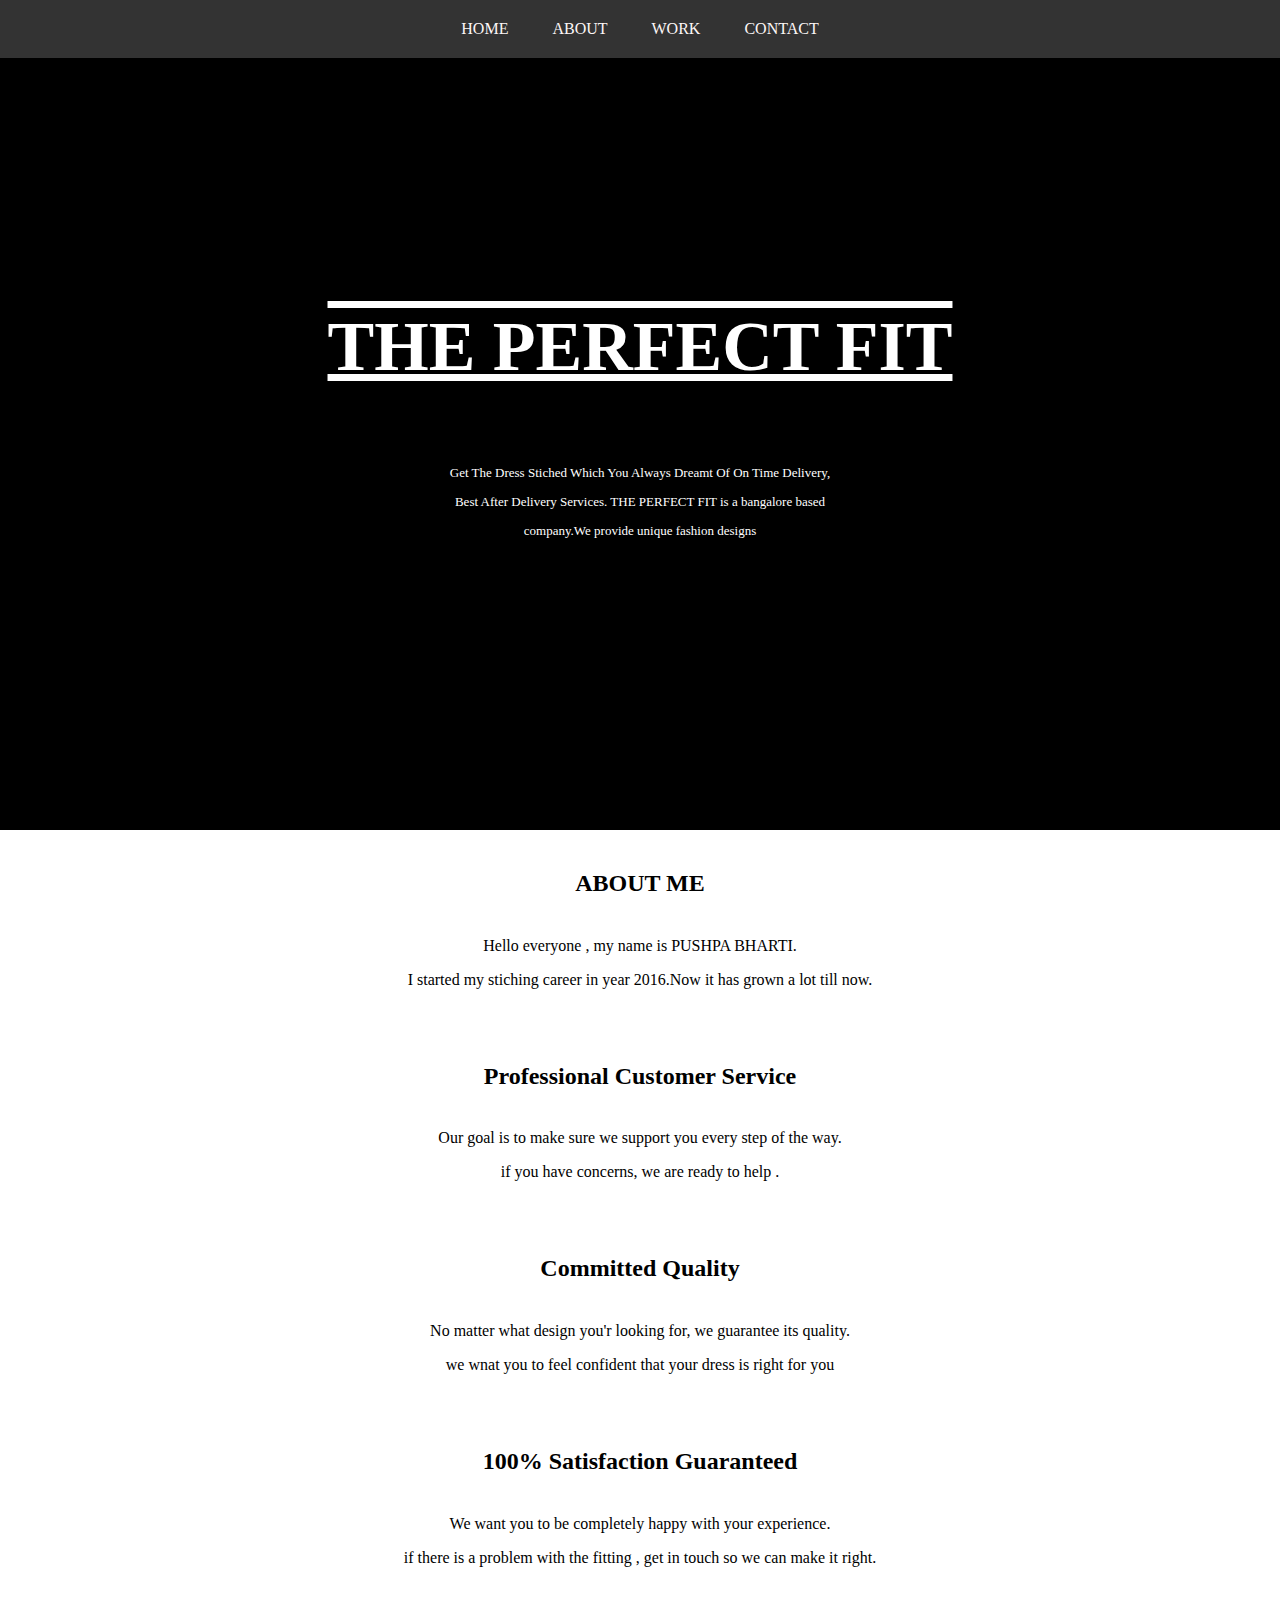
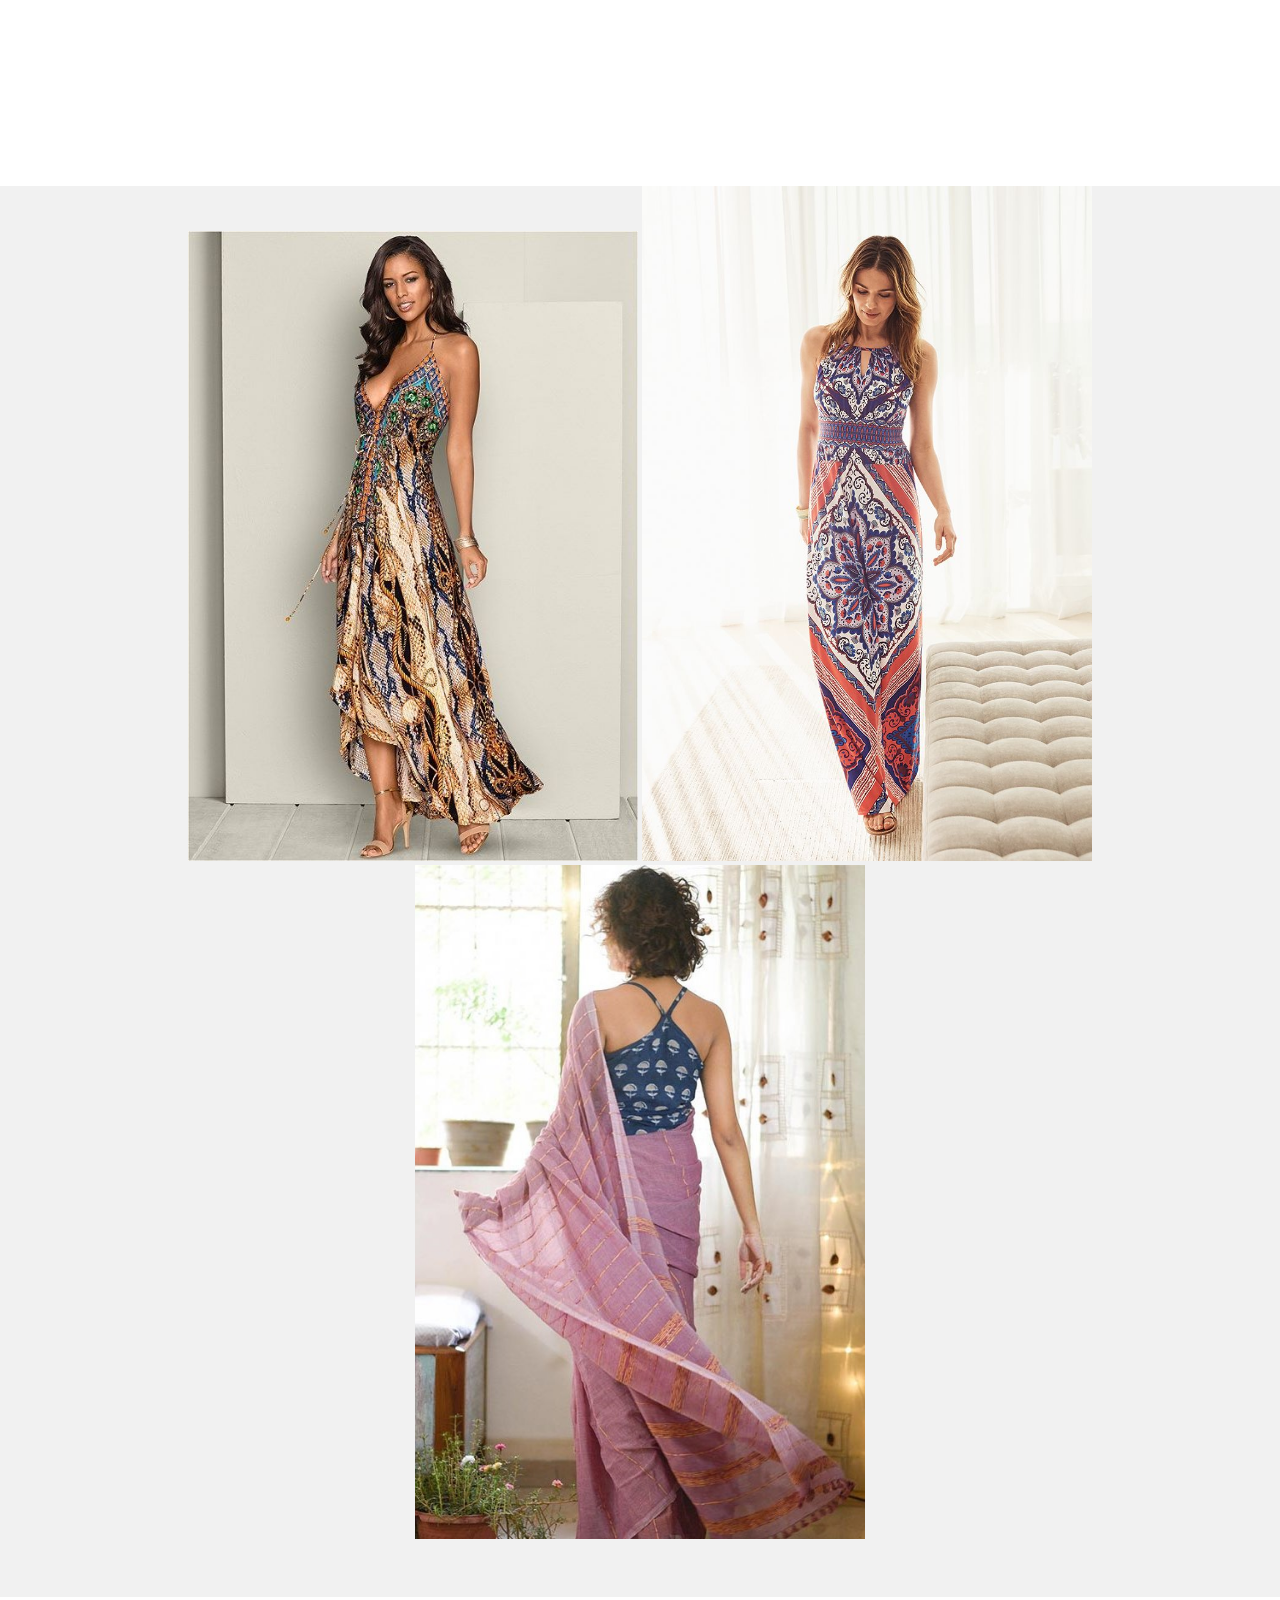
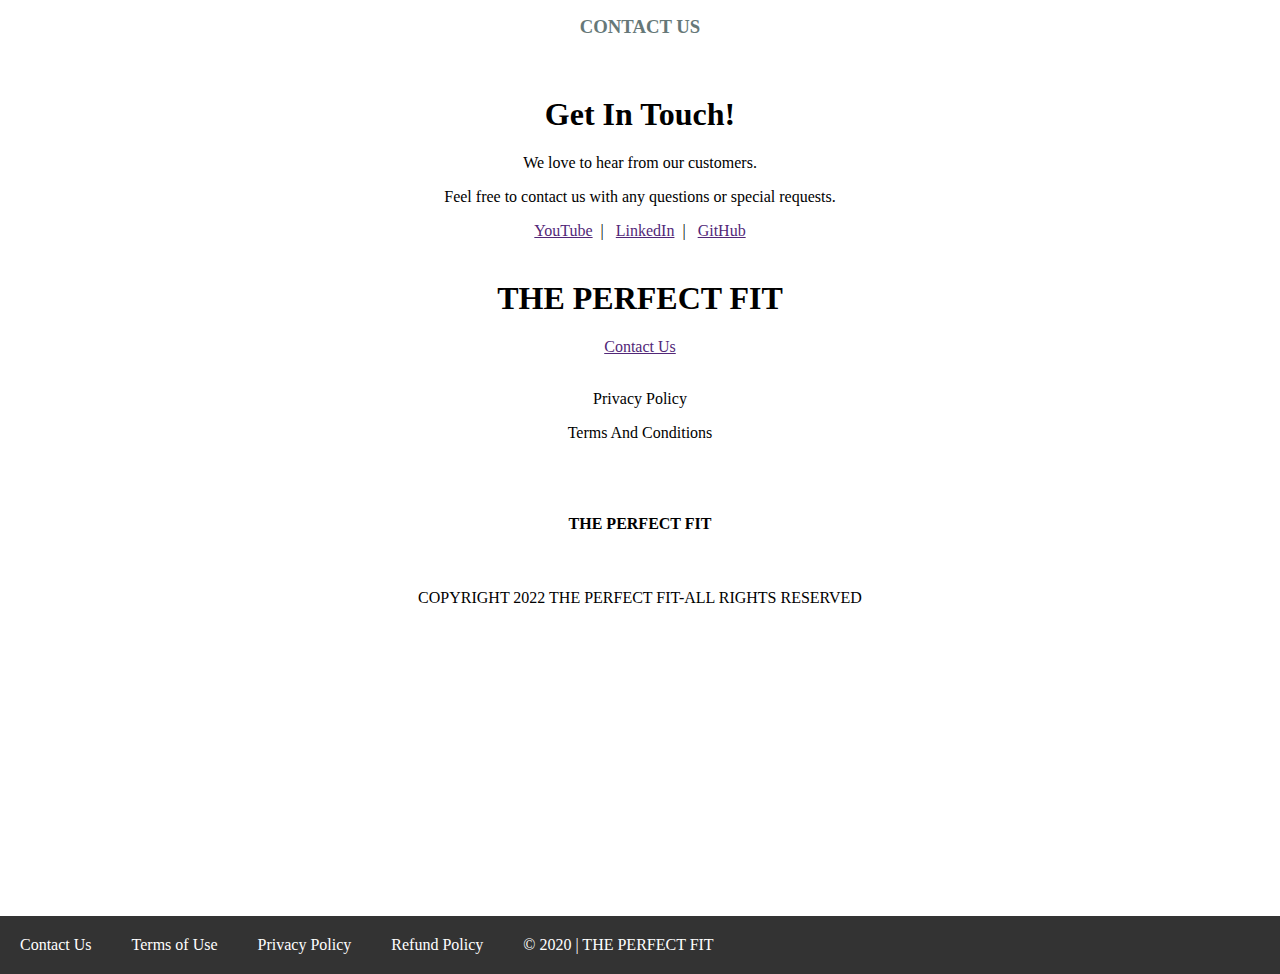
<file: index.html>
<!DOCTYPE html>
<html lang="en">
<head>
    <meta charset="UTF-8">
    <meta http-equiv="X-UA-Compatible" content="IE=edge">
    <meta name="viewport" content="width=device-width, initial-scale=1.0">
    <title>THE PERFECT FIT | HOME</title>
    <link rel="stylesheet" href="style.css">

</head>
<body>
        
   
    
    <main>
        <nav id="navsec">
            <a href="#page1">HOME</a>
            <a href="#aboutsec">ABOUT</a>
            <a href="#work">WORK</a>
            <a href="#endpage">CONTACT</a>
        </nav>
        <header>
        
            <div class="homepage" id="page1">
                <h1>THE PERFECT FIT</h1>
                <br>
                <p>Get The Dress Stiched Which You Always Dreamt Of On Time Delivery,</p> 
                <p>Best After Delivery Services.
                    THE PERFECT FIT is a bangalore based 
                </p>
                <p>company.We provide unique fashion designs</p>
                <br>
            </div> 
        </header>
        <section id="aboutsec">
            <h2>ABOUT ME</h2>
            
            <p>
                Hello everyone , my name is PUSHPA BHARTI.</p> 
            <p>I started my stiching career in year 2016.Now it has grown a lot till now.</p> 
            
            <br>
            <h2>Professional Customer Service</h2>
            <p>Our goal is to make sure we support you every step of the way.
            <p>   if you have concerns, we are ready to help .</p>
            <br>

            <h2>Committed Quality</h2>
            <p>
                No matter what design you'r looking for, we guarantee its quality.</p>
               <p>we wnat you to feel confident that your dress is right for you
            </p>
            <br>
            <h2>100% Satisfaction Guaranteed</h2>
            <p>We want you to be completely happy with your experience.</p>
            <p>if there is a problem with the fitting , get in touch so we can make it right.
            </p>
        </section>
        <br>
        <br>

        <section>
    
            <div class="fleximg" id="work">
                <img src="img-1.jpg" alt="work" width="450" length="700">
                <img src="img-2.jpg" alt="work" width="450" length="700">
                <img src="img-3.jpg" alt="work" width="450" length="700">
            </div>
            
            
            <br>
            <br>
            <br>
        </section>
        
        
        <section id="endpage">
            <h3>
                CONTACT US
            </h3>
            <br>
            
            <h1>Get In Touch!</h1>
            <p>We love to hear from our customers.</p>
            <p>Feel free to contact us with any questions or special requests.</p>
            <a href="https://youtube.com/@anjaliexplorer?si=VmHfOnN7VGj8jU52" target="_blank" rel="noopener noreferrer">YouTube</a>&nbsp;&nbsp;|&nbsp;&nbsp;
            <a href="https://www.linkedin.com/in/rupanjali-kumari-1a396427b/" target="_blank" rel="noopener noreferrer">LinkedIn</a>&nbsp;&nbsp;|&nbsp;&nbsp;
            <a href="https://github.com/rupanjali-bharti" target="_blank" rel="noopener noreferrer">GitHub</a>
            <br>
            <br>
            <h1>THE PERFECT FIT</h1>
            <a href="form.html" target="_blank" rel="noopener noreferrer">Contact Us</a>
            <br>
            <br>

            <p>Privacy Policy</p>
            <p>Terms And Conditions</p>
            <br>
            <br>
            <h4>THE PERFECT FIT</h4>
            <br>
            
            <p>COPYRIGHT 2022 THE PERFECT FIT-ALL RIGHTS RESERVED
            </p>
            

        </section>
        
    </main>

    <footer>
        <div class="footerdiv">
            
            <a href="form.html">Contact Us</a>
            <a href="#">Terms of Use</a>
            <a href="#">Privacy Policy</a>
            <a href="#">Refund Policy</a>
            <a href="#">&copy; 2020 | THE PERFECT FIT</a>
        
        </div>
    </footer>
    
</body>
</html>
</file>
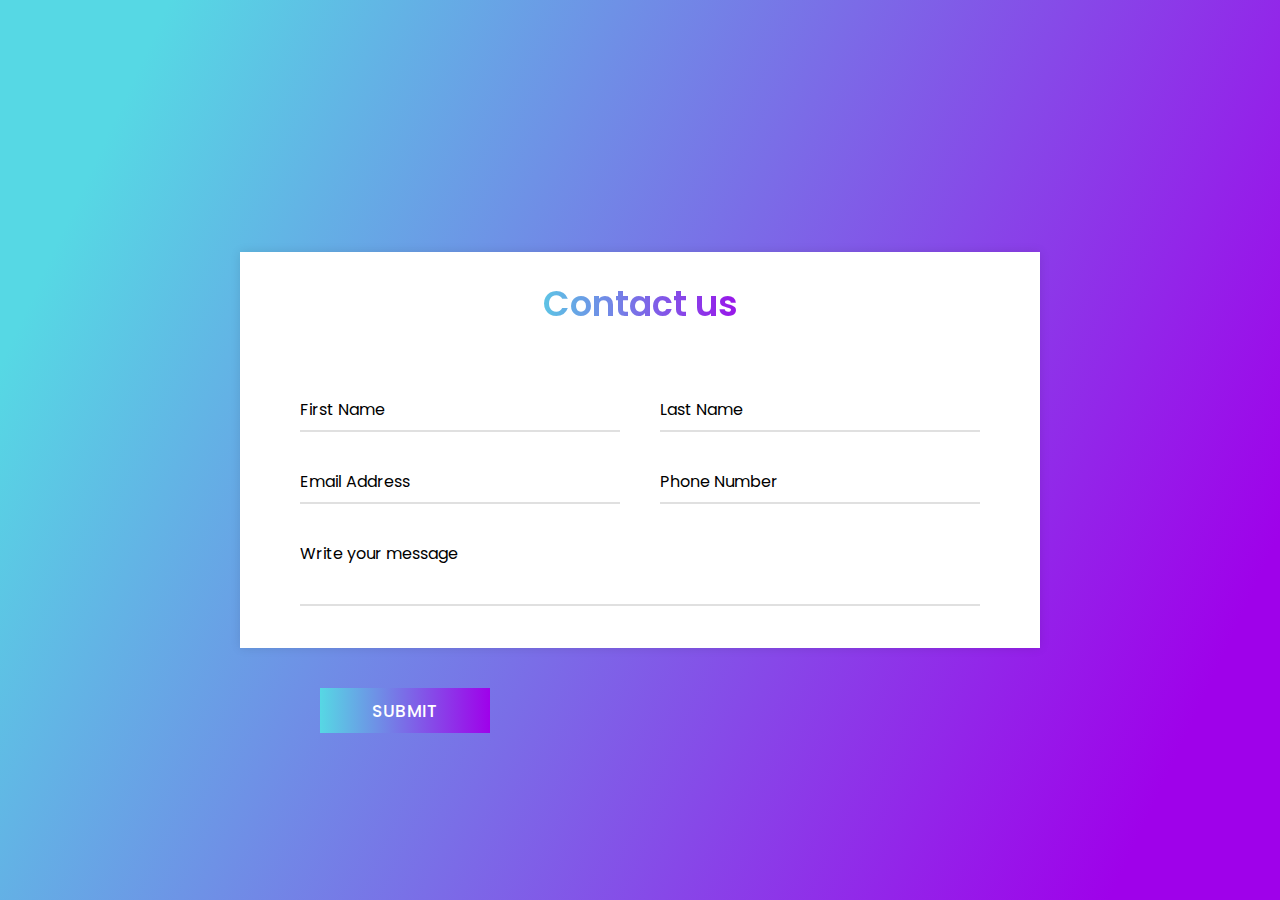
<file: form.html>
<!DOCTYPE html>
<html lang="en" dir="ltr">
   <head>
      <meta charset="utf-8">
      <title>Responsive Contact us Form | CodingNepal</title>
      <link rel="stylesheet" href="formstyle.css">
      <meta name="viewport" content="width=device-width, initial-scale=1.0">
   </head>
   <body>
    <div class="container">
        <div class="text"> Contact us </div>
        <form action="#">
           <div class="form-row">
              <div class="input-data">
                 <input type="text" required>
                 <div class="underline"></div>
                 <label for="">First Name</label>
              </div>
              <div class="input-data">
                 <input type="text" required>
                 <div class="underline"></div>
                 <label for="">Last Name</label>
              </div>
           </div>
           <div class="form-row">
              <div class="input-data">
                 <input type="text" required>
                 <div class="underline"></div>
                 <label for="">Email Address</label>
              </div>
              <div class="input-data">
                 <input type="text" required>
                 <div class="underline"></div>
                 <label for="">Phone Number</label>
              </div>
           </div>
           <div class="form-row">
              <div class="input-data textarea">
                 <textarea rows="8" cols="80" required></textarea>
                 <br />
                 <div class="underline"></div>
                 <label for="">Write your message</label>
                 <br />
                 <div class="form-row submit-btn">
                    <div class="input-data">
                       <div class="inner"></div>
                       <input type="submit" value="submit">
                    </div>
                 </div>
              </div>
           </div>
        </form>
     </div>
   </body>
</html>
</file>
<file: style.css>
@import url('https://fonts.googleapis.com/css?family=Poppins:400,500,600,700&display=swap');

* {
    box-sizing: border-box;
    font-family: 'kalam',cursive;

}

body {
    margin: 0px;
    font-family: -apple-system, BlinkMacSystemFont, 'Segoe UI', Roboto, Oxygen, Ubuntu, Cantarell, 'Open Sans', 'Helvetica Neue', sans-serif;

}
section h2{
    font-family: 'Kalam',cursive;

}
section p{
    font-family: 'Kalam',cursive;
    font-size: medium;
    text-align: center;
}
section a{
    color: rgb(82, 39, 120);
}

.header{
    text-align: center;
}

header h1 {
    font-family: 'Kalam',cursive;
    text-align: center;
    font-size: 70px;
    color: white; 
    text-decoration: overline underline;   
}

header p {
    text-align: center;
    font-size: small;
    color: white;
    font-family: 'Kalam',cursive;
}

header {
    padding: 260px;
    background-color: black;
}

nav {
    background:#333;
    overflow: hidden;
    padding: 20px;
    text-align: center;
}

nav a {
    text-decoration: none;
    padding: 20px;
    text-align: center;
    float: center;
    color: #fdf7f7;
}


main {
    background-color: white;
    text-align: center;
}

h2 {
    padding: 20px;
}
h3{
    color:rgb(102, 120, 120)
}
a{
    overflow: hidden;
}

section:nth-child(even) {
    background-color: rgb(241, 241, 241);
}

section {
    min-height: 100vh;
}

iframe {
    height: 75vh;
}

section h5 {
    margin: 40px;
    background-color: black;
}

.footerdiv {
    background-color: #333;
    overflow: hidden;
    position: absolute;
    width: 100%;
    
}

footer a {
    text-decoration: dotted;
    padding: 20px;
    text-align: center;
    float: left;
    color: white;
}

/*-------responsive design------*/
#navsec{
    position: fixed;
    width: 100%;
}

@media (min-width: 300px) and (max-width: 780px){
    #aboutsec{
        padding: 50px;
    }
    section h5 {
        margin: 0px;
        padding: 0px;
    }
    header {
        padding: 60px;
        
    }
    .nav{
        padding: 0px;
    }
}
</file>
<file: formstyle.css>
@import url('https://fonts.googleapis.com/css?family=Poppins:400,500,600,700&display=swap');
*{
  margin: 0;
  padding: 0;
  outline: none;
  box-sizing: border-box;
  font-family: 'Poppins', sans-serif;
}
body{
  display: flex;
  align-items: center;
  justify-content: center;
  min-height: 100vh;
  padding: 40px;
  background: linear-gradient(115deg, #56d8e4 10%, #9f01ea 90%);
  
}
.container{
  max-width: 800px;
  background: #fff;
  width: 800px;
  padding: 25px 40px 10px 40px;
  box-shadow: 0px 0px 10px rgba(0,0,0,0.1);
}
.container .text{
  text-align: center;
  font-size: 35px;
  font-weight: 600;
  background: -webkit-linear-gradient(right, #56d8e4, #9f01ea, #56d8e4, #9f01ea);
  -webkit-background-clip: text;
  -webkit-text-fill-color: transparent;
}
.container form{
  padding: 30px 0 0 0;
}
.container form .form-row{
  display: flex;
  margin: 32px 0;
}
form .form-row .input-data{
  width: 100%;
  height: 40px;
  margin: 0 20px;
  position: relative;
}
form .form-row .textarea{
  height: 70px;
}
.input-data input,
.textarea textarea{
  display: block;
  width: 100%;
  height: 100%;
  border: none;
  font-size: 17px;
  border-bottom: 2px solid rgba(0,0,0, 0.12);
}
.input-data input:focus ~ label, .textarea textarea:focus ~ label,
.input-data input:valid ~ label, .textarea textarea:valid ~ label{
  transform: translateY(-20px);
  font-size: 14px;
  color: #3498db;
}
.textarea textarea{
  resize: none;
  padding-top: 10px;
}
.input-data label{
  position: absolute;
  pointer-events: none;
  bottom: 10px;
  font-size: 16px;
  transition: all 0.3s ease;
}
.textarea label{
  width: 100%;
  bottom: 40px;
  background: #fff;
}
.input-data .underline{
  position: absolute;
  bottom: 0;
  height: 2px;
  width: 100%;
}
.input-data .underline:before{
  position: absolute;
  content: "";
  height: 2px;
  width: 100%;
  background: #3498db;
  transform: scaleX(0);
  transform-origin: center;
  transition: transform 0.3s ease;
}
.input-data input:focus ~ .underline:before,
.input-data input:valid ~ .underline:before,
.textarea textarea:focus ~ .underline:before,
.textarea textarea:valid ~ .underline:before{
  transform: scale(1);
}
.submit-btn .input-data{
  overflow: hidden;
  height: 45px!important;
  width: 25%!important;
}
.submit-btn .input-data .inner{
  height: 100%;
  width: 300%;
  position: absolute;
  left: -100%;
  background: -webkit-linear-gradient(right, #56d8e4, #9f01ea, #56d8e4, #9f01ea);
  transition: all 0.4s;
}
.submit-btn .input-data:hover .inner{
  left: 0;
}
.submit-btn .input-data input{
  background: none;
  border: none;
  color: #fff;
  font-size: 17px;
  font-weight: 500;
  text-transform: uppercase;
  letter-spacing: 1px;
  cursor: pointer;
  position: relative;
  z-index: 2;
}
@media (max-width: 700px) {
  .container .text{
    font-size: 30px;
  }
  .container form{
    padding: 10px 0 0 0;
  }
  .container form .form-row{
    display: block;
  }
  form .form-row .input-data{
    margin: 35px 0!important;
  }
  .submit-btn .input-data{
    width: 40%!important;
  }
}
</file>
